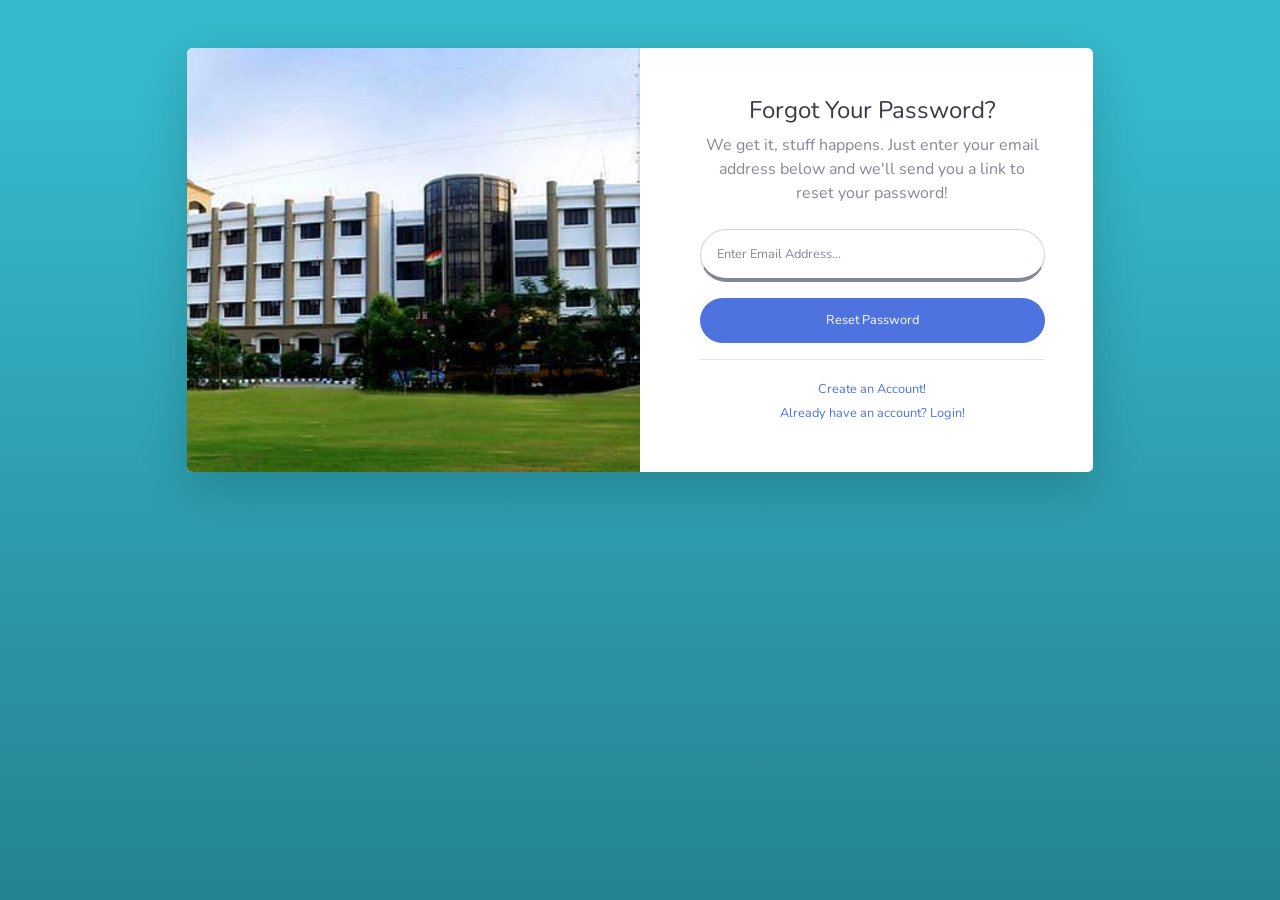
<file: forgot-password.html>
<!DOCTYPE html>
<html lang="en">

<head>

    <meta charset="utf-8">
    <meta http-equiv="X-UA-Compatible" content="IE=edge">
    <meta name="viewport" content="width=device-width, initial-scale=1, shrink-to-fit=no">
    <meta name="description" content="">
    <meta name="author" content="">

    <title>SB Admin 2 - Forgot Password</title>

    <!-- Custom fonts for this template-->
    <link href="vendor/fontawesome-free/css/all.min.css" rel="stylesheet" type="text/css">
    <link
        href="https://fonts.googleapis.com/css?family=Nunito:200,200i,300,300i,400,400i,600,600i,700,700i,800,800i,900,900i"
        rel="stylesheet">

    <!-- Custom styles for this template-->
    <link href="css/sb-admin-2.min.css" rel="stylesheet">

</head>

<body class="bg-gradient-info">

    <div class="container">

        <!-- Outer Row -->
        <div class="row justify-content-center">

            <div class="col-xl-10 col-lg-12 col-md-9">

                <div class="card o-hidden border-0 shadow-lg my-5">
                    <div class="card-body p-0">
                        <!-- Nested Row within Card Body -->
                        <div class="row">
                            <div class="col-lg-6 d-none d-lg-block bg-password-image"></div>
                            <div class="col-lg-6">
                                <div class="p-5">
                                    <div class="text-center">
                                        <h1 class="h4 text-gray-900 mb-2">Forgot Your Password?</h1>
                                        <p class="mb-4">We get it, stuff happens. Just enter your email address below
                                            and we'll send you a link to reset your password!</p>
                                    </div>
                                    <form class="user">
                                        <div class="form-group">
                                            <input type="email" class="form-control form-control-user border-bottom-secondary"
                                                id="exampleInputEmail" aria-describedby="emailHelp"
                                                placeholder="Enter Email Address...">
                                        </div>
                                        <a href="login.html" class="btn btn-primary btn-user btn-block">
                                            Reset Password
                                        </a>
                                    </form>
                                    <hr>
                                    <div class="text-center">
                                        <a class="small" href="register.html">Create an Account!</a>
                                    </div>
                                    <div class="text-center">
                                        <a class="small" href="login.html">Already have an account? Login!</a>
                                    </div>
                                </div>
                            </div>
                        </div>
                    </div>
                </div>

            </div>

        </div>

    </div>

    <!-- Bootstrap core JavaScript-->
    <script src="vendor/jquery/jquery.min.js"></script>
    <script src="vendor/bootstrap/js/bootstrap.bundle.min.js"></script>

    <!-- Core plugin JavaScript-->
    <script src="vendor/jquery-easing/jquery.easing.min.js"></script>

    <!-- Custom scripts for all pages-->
    <script src="js/sb-admin-2.min.js"></script>

</body>

</html>
</file>
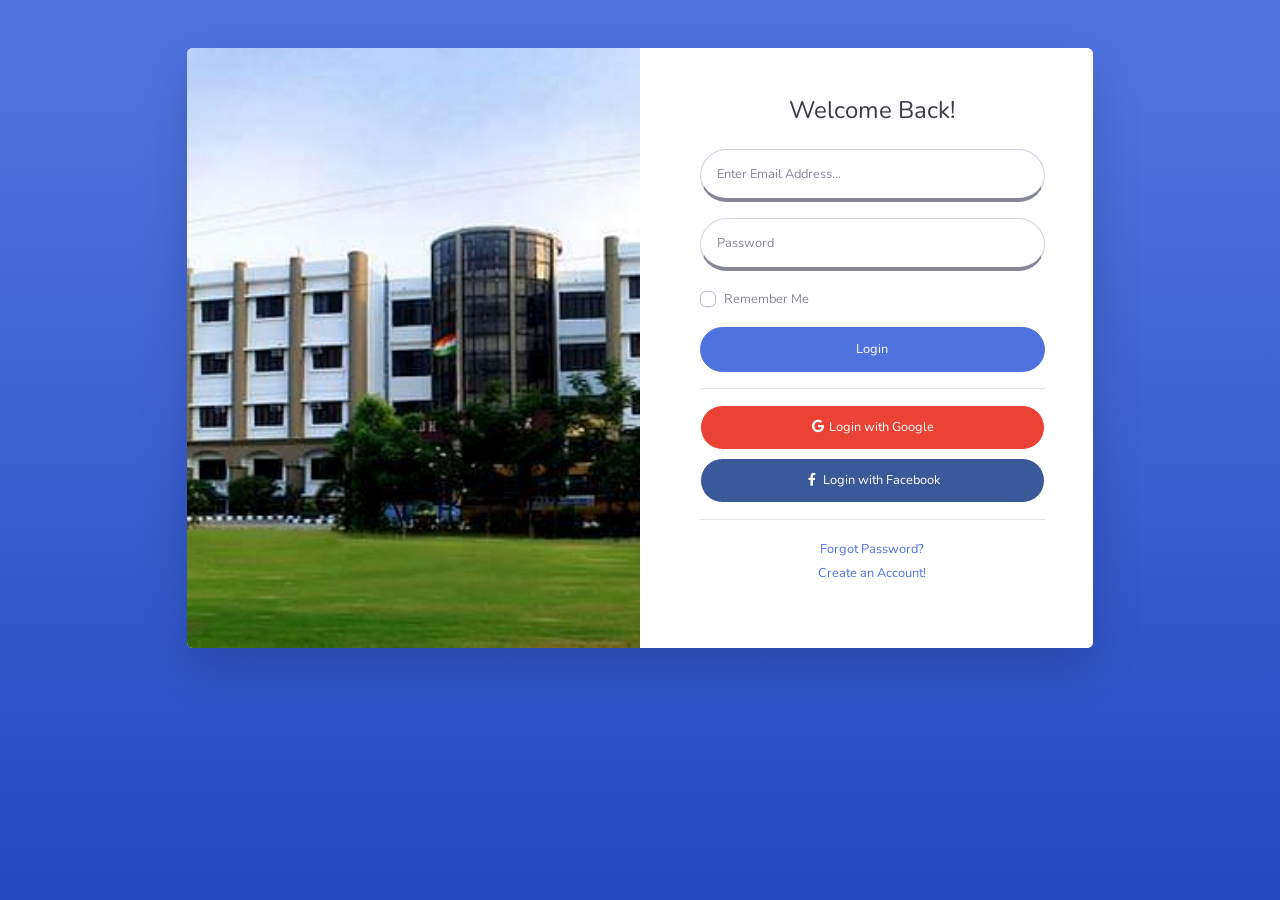
<file: login.html>
<!DOCTYPE html>
<html lang="en">

<head>

    <meta charset="utf-8">
    <meta http-equiv="X-UA-Compatible" content="IE=edge">
    <meta name="viewport" content="width=device-width, initial-scale=1, shrink-to-fit=no">
    <meta name="description" content="">
    <meta name="author" content="">

    <title>SB Admin 2 - Login</title>

    <!-- Custom fonts for this template-->
    <link href="vendor/fontawesome-free/css/all.min.css" rel="stylesheet" type="text/css">
    <link
        href="https://fonts.googleapis.com/css?family=Nunito:200,200i,300,300i,400,400i,600,600i,700,700i,800,800i,900,900i"
        rel="stylesheet">

    <!-- Custom styles for this template-->
    <link href="css/sb-admin-2.min.css" rel="stylesheet">

</head>

<body class="bg-gradient-primary">

    <div class="container">

        <!-- Outer Row -->
        <div class="row justify-content-center">

            <div class="col-xl-10 col-lg-12 col-md-9">

                <div class="card o-hidden border-0 shadow-lg my-5">
                    <div class="card-body p-0">
                        <!-- Nested Row within Card Body -->
                        <div class="row">
                            <div class="col-lg-6 d-none d-lg-block bg-login-image"></div>
                            <div class="col-lg-6">
                                <div class="p-5">
                                    <div class="text-center">
                                        <h1 class="h4 text-gray-900 mb-4">Welcome Back!</h1>
                                    </div>
                                    <form class="user">
                                        <div class="form-group">
                                            <input type="email" class="form-control form-control-user border-bottom-secondary"
                                                id="exampleInputEmail" aria-describedby="emailHelp"
                                                placeholder="Enter Email Address...">
                                        </div>
                                        <div class="form-group">
                                            <input type="password" class="form-control form-control-user border-bottom-secondary"
                                                id="exampleInputPassword" placeholder="Password">
                                        </div>
                                        <div class="form-group">
                                            <div class="custom-control custom-checkbox small">
                                                <input type="checkbox" class="custom-control-input" id="customCheck">
                                                <label class="custom-control-label" for="customCheck">Remember
                                                    Me</label>
                                            </div>
                                        </div>
                                        <a href="index.html" class="btn btn-primary btn-user btn-block">
                                            Login
                                        </a>
                                        <hr>
                                        <a href="index.html" class="btn btn-google btn-user btn-block">
                                            <i class="fab fa-google fa-fw"></i> Login with Google
                                        </a>
                                        <a href="index.html" class="btn btn-facebook btn-user btn-block">
                                            <i class="fab fa-facebook-f fa-fw"></i> Login with Facebook
                                        </a>
                                    </form>
                                    <hr>
                                    <div class="text-center">
                                        <a class="small" href="forgot-password.html">Forgot Password?</a>
                                    </div>
                                    <div class="text-center">
                                        <a class="small" href="register.html">Create an Account!</a>
                                    </div>
                                </div>
                            </div>
                        </div>
                    </div>
                </div>

            </div>

        </div>

    </div>

    <!-- Bootstrap core JavaScript-->
    <script src="vendor/jquery/jquery.min.js"></script>
    <script src="vendor/bootstrap/js/bootstrap.bundle.min.js"></script>

    <!-- Core plugin JavaScript-->
    <script src="vendor/jquery-easing/jquery.easing.min.js"></script>

    <!-- Custom scripts for all pages-->
    <script src="js/sb-admin-2.min.js"></script>

</body>

</html>
</file>
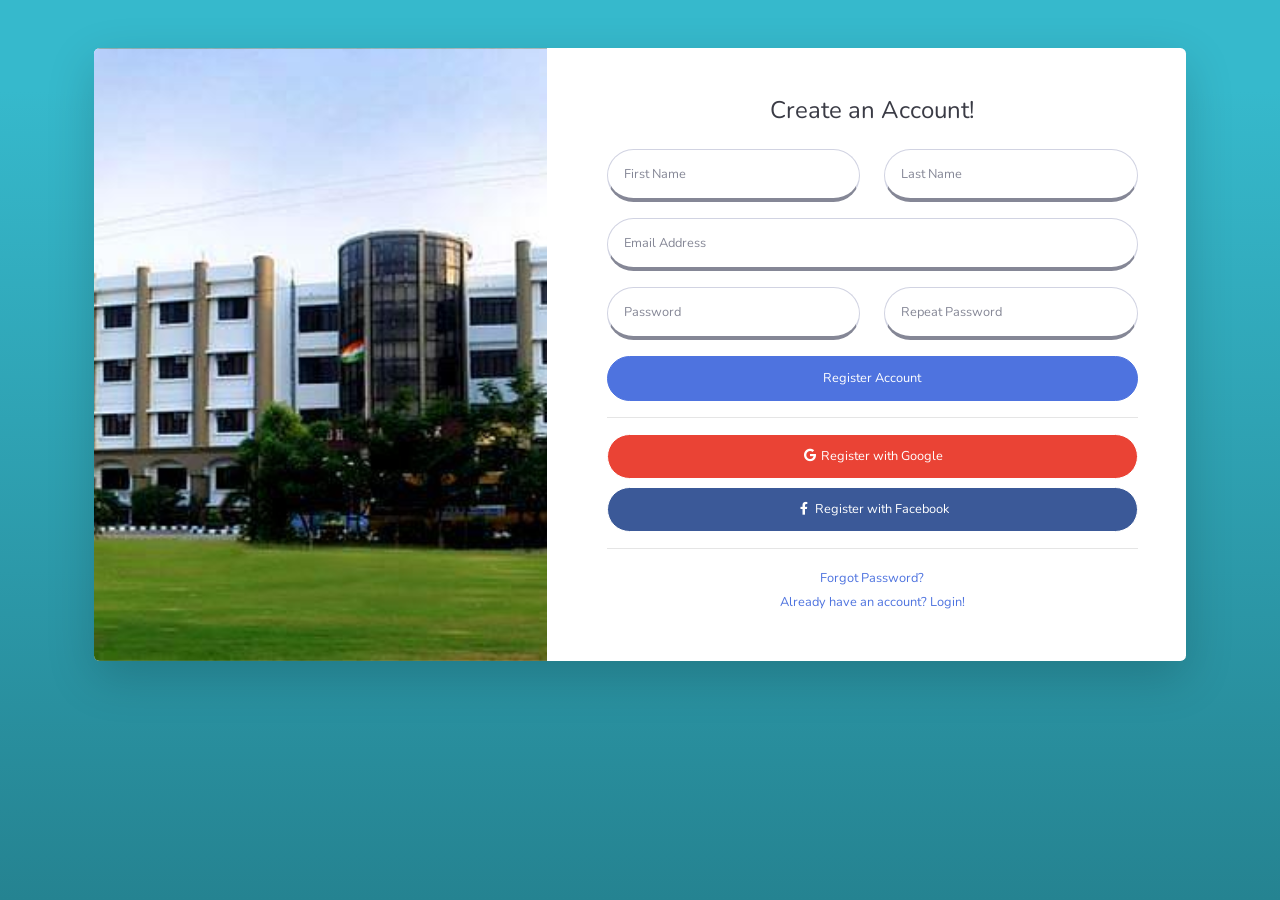
<file: register.html>
<!DOCTYPE html>
<html lang="en">

<head>

    <meta charset="utf-8">
    <meta http-equiv="X-UA-Compatible" content="IE=edge">
    <meta name="viewport" content="width=device-width, initial-scale=1, shrink-to-fit=no">
    <meta name="description" content="">
    <meta name="author" content="">

    <title>SB Admin 2 - Register</title>

    <!-- Custom fonts for this template-->
    <link href="vendor/fontawesome-free/css/all.min.css" rel="stylesheet" type="text/css">
    <link
        href="https://fonts.googleapis.com/css?family=Nunito:200,200i,300,300i,400,400i,600,600i,700,700i,800,800i,900,900i"
        rel="stylesheet">

    <!-- Custom styles for this template-->
    <link href="css/sb-admin-2.min.css" rel="stylesheet">

</head>

<body class="bg-gradient-info">

    <div class="container">

        <div class="card o-hidden border-0 shadow-lg my-5">
            <div class="card-body p-0">
                <!-- Nested Row within Card Body -->
                <div class="row">
                    <div class="col-lg-5 d-none d-lg-block bg-register-image">
                        
                    </div>
                    <div class="col-lg-7">
                        <div class="p-5">
                            <div class="text-center">
                                <h1 class="h4 text-gray-900 mb-4">Create an Account!</h1>
                            </div>
                            <form class="user">
                                <div class="form-group row">
                                    <div class="col-sm-6 mb-3 mb-sm-0">
                                        <input type="text" class="form-control form-control-user border-bottom-secondary" id="exampleFirstName"
                                            placeholder="First Name">
                                    </div>
                                    <div class="col-sm-6">
                                        <input type="text" class="form-control form-control-user border-bottom-secondary" id="exampleLastName"
                                            placeholder="Last Name">
                                    </div>
                                </div>
                                <div class="form-group">
                                    <input type="email" class="form-control form-control-user border-bottom-secondary" id="exampleInputEmail"
                                        placeholder="Email Address">
                                </div>
                                <div class="form-group row">
                                    <div class="col-sm-6 mb-3 mb-sm-0">
                                        <input type="password" class="form-control form-control-user border-bottom-secondary"
                                            id="exampleInputPassword" placeholder="Password">
                                    </div>
                                    <div class="col-sm-6">
                                        <input type="password" class="form-control form-control-user border-bottom-secondary"
                                            id="exampleRepeatPassword" placeholder="Repeat Password">
                                    </div>
                                </div>
                                <a href="login.html" class="btn btn-primary btn-user btn-block">
                                    Register Account
                                </a>
                                <hr>
                                <a href="index.html" class="btn btn-google btn-user btn-block">
                                    <i class="fab fa-google fa-fw"></i> Register with Google
                                </a>
                                <a href="index.html" class="btn btn-facebook btn-user btn-block">
                                    <i class="fab fa-facebook-f fa-fw"></i> Register with Facebook
                                </a>
                            </form>
                            <hr>
                            <div class="text-center">
                                <a class="small" href="forgot-password.html">Forgot Password?</a>
                            </div>
                            <div class="text-center">
                                <a class="small" href="login.html">Already have an account? Login!</a>
                            </div>
                        </div>
                    </div>
                </div>
            </div>
        </div>

    </div>

    <!-- Bootstrap core JavaScript-->
    <script src="vendor/jquery/jquery.min.js"></script>
    <script src="vendor/bootstrap/js/bootstrap.bundle.min.js"></script>

    <!-- Core plugin JavaScript-->
    <script src="vendor/jquery-easing/jquery.easing.min.js"></script>

    <!-- Custom scripts for all pages-->
    <script src="js/sb-admin-2.min.js"></script>

</body>

</html>
</file>
